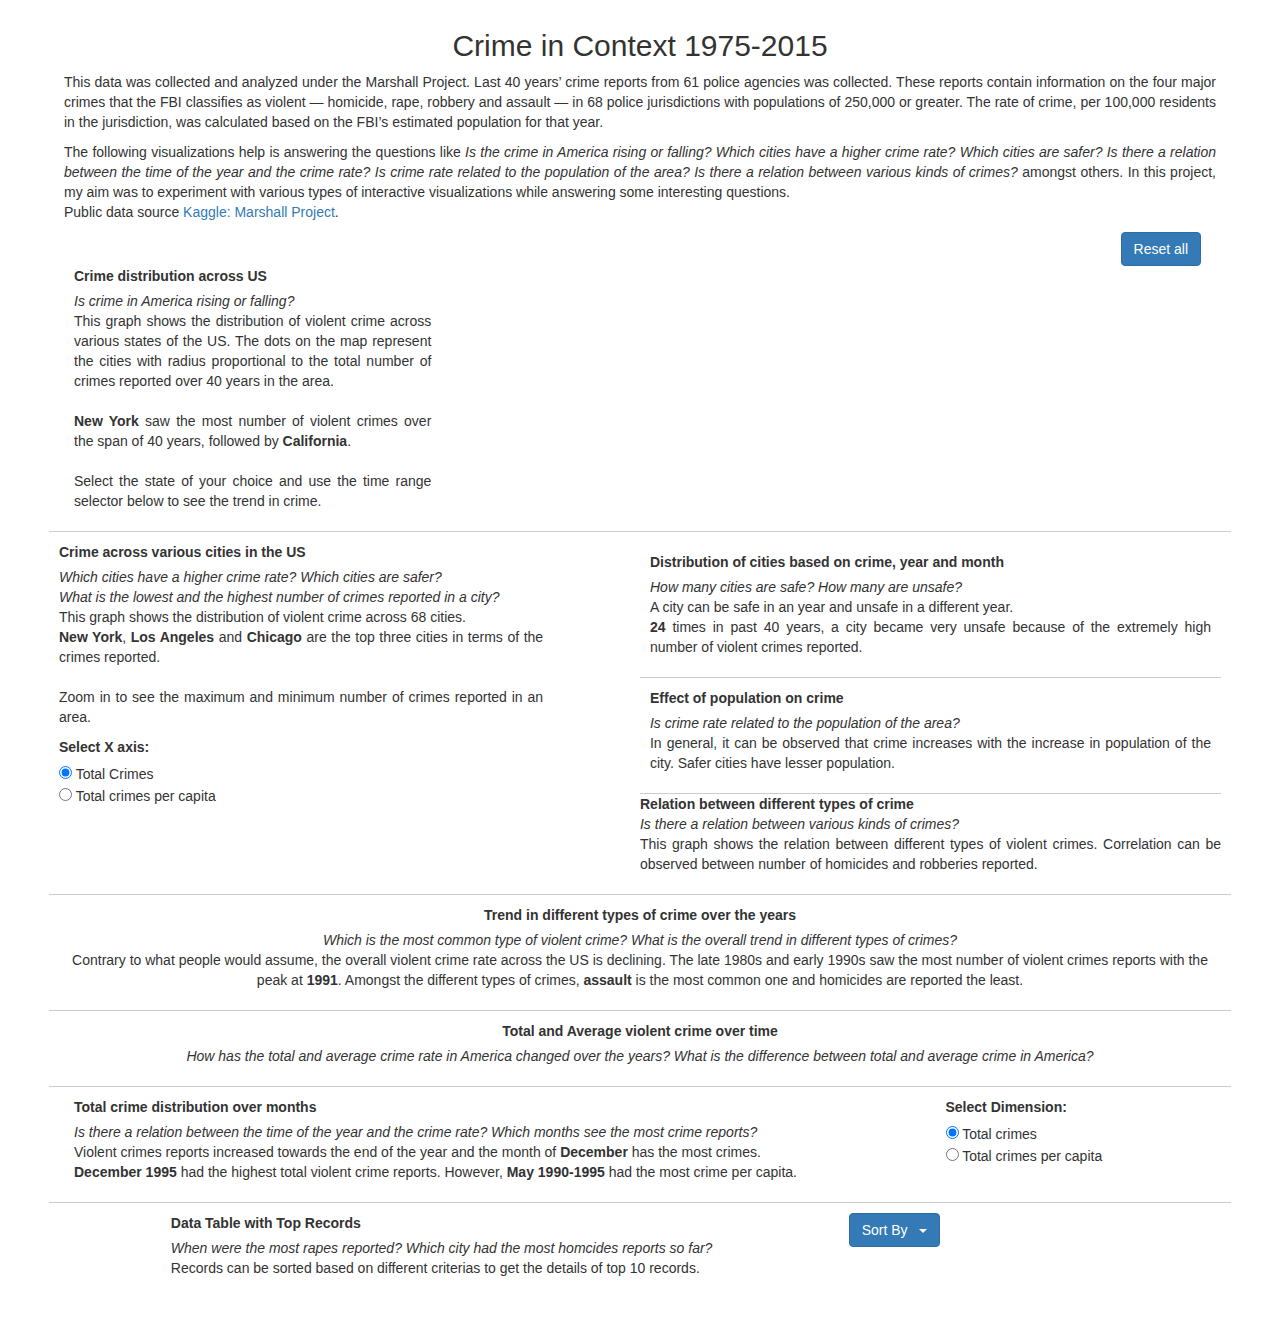
<file: templates/index.html>
<html>
<head>
  <meta charset="utf-8">
  <link rel="stylesheet" type="text/css" href="https://dc-js.github.io/dc.js/css/dc.css" />
  <script src="https://dc-js.github.io/dc.js/js/d3.js"></script>
  <script src="https://dc-js.github.io/dc.js/js/crossfilter.js"></script>
  <script src="https://dc-js.github.io/dc.js/js/dc.js"></script>
  <script src="https://ajax.googleapis.com/ajax/libs/jquery/3.1.1/jquery.min.js"></script>
  <script src="https://maxcdn.bootstrapcdn.com/bootstrap/3.3.7/js/bootstrap.min.js"></script>
	<script src="http://d3js.org/queue.v1.min.js"></script>
	<script src="../static/script/cityIDs.js"></script>
	<script src="../static/script/main.js"></script>
  <link rel="stylesheet" href="https://maxcdn.bootstrapcdn.com/bootstrap/3.3.7/css/bootstrap.min.css">
	<link rel="stylesheet" type="text/css" href="../static/css/style.css" />

	<title id="title">CS590V: Final Project: Crime in Context</title>

	</head>

<body>
	<div class="container" style="padding: 9px">
		<h2><center>Crime in Context 1975-2015</center></h2>
		<p>
			This data was collected and analyzed under the Marshall Project. Last 40 years’ crime reports from 61 police agencies was collected. 
			These reports contain information on the four major crimes that the FBI classifies as violent — homicide, rape, robbery and assault — in 68 
			police jurisdictions with populations of 250,000 or greater. The rate of crime, per 100,000 residents in the jurisdiction, was calculated
			based on the FBI’s estimated population for that year.</p><p>
			The following visualizations help is answering the questions like <i>Is the crime in America rising or falling?</i> <i>Which cities have a 
			higher crime rate? Which cities are safer?</i> <i>Is there a relation between the time of the year and the crime rate?</i> <i>Is crime
			rate related to the population of the area? Is there a relation between various kinds of crimes?</i> amongst others. In this project, my aim 
			was to experiment with various types of interactive visualizations while answering some interesting questions.<br>
			Public data source
				<a href="https://www.kaggle.com/marshallproject/crime-rates"
					 target="_blank">Kaggle: Marshall Project</a>.
		</p>
    <div class="col-sm-12">
      <table style="float: right; padding: 50px;">
        <tr>
          <td><button class="btn btn-primary" onclick="resetall()">Reset all</button>
					</td>
        </tr>
       </table>
    </div>
		<div class="row">
				<div class="col-sm-4">
					<label for="us-chart" id="us-chart-title">Crime distribution across US</label>
					<p><i>Is crime in America rising or falling?</i><br>This graph shows the distribution of violent crime across various states of the US. 
					The dots on the map represent the cities with radius proportional to the total number of crimes reported over 40 years in the area. <br><br>
					<b>New York</b> saw the most number of violent crimes over the span of 40 years, followed by <b>California</b>.<br><br>
					Select the state of your choice and use the time range selector below to see the trend in crime.</p>					
				</div>
				<div class="col-sm-8" id="us-chart"></div>
				<div class="row">
				<center>
					<div id="time-chart"></div>
					<label for="time-chart" id="time-chart-title"></label>
					
				</center>
		</div>
		</div>
		<div class="row">
			<div class="col-sm-5">
				<div class="row">
					<label for="citiesScatterplot" id="citiesScatterplot-title">Crime across various cities in the US</label>
					<p><i>Which cities have a higher crime rate? Which cities are safer?<br>What is the lowest and the highest number of crimes reported in a city?</i><br>
					This graph shows the distribution of violent crime across 68 cities.<br>
					<b>New York</b>, <b>Los Angeles</b> and <b>Chicago</b> are the top three cities in terms of the crimes reported.<br><br>
					Zoom in to see the maximum and minimum number of crimes reported in an area.<br>
					</p>	
					<div id="radioButtonsForXSelectionScatter">
						<label class="buttonHeading">Select X axis:</label><br>
						<form  class="buttonForm">
							<input type="radio" id="x1scatter" name="xScatter" value="x1scatter" checked onclick="changeXScatter(this);"> 
								<span for="x1scatter" id="xRadioText1Scatter">Total Crimes</span>
							</input><br>
							<input type="radio" id="x2scatter" name="xScatter" value="x2scatter" onclick="changeXScatter(this);">
								<span for="x2scatter" id="xRadioText2Scatter">Total crimes per capita</span>
							</input>
						</form>
					</div>
					<div id="citiesScatterplot"></div>
				</div>
			</div>
			<div class="col-sm-1"></div>
			<div class="col-sm-6">	
					<div class="row">
						<label for="piechart" id="piechart-title">Distribution of cities based on crime, year and month</label>
						<p><i>How many cities are safe? How many are unsafe?</i><br>A city can be safe in an year and unsafe in a different year.<br>
							<b>24</b> times in past 40 years, a city became very unsafe because of the extremely high number of violent crimes reported.
						</p>
						<center><div id="piechart"></div></center>
					</div>
					<div class="row">
						<label for="scatterplot" id="scatterplot-title">Effect of population on crime</label>
						<p><i>Is crime rate related to the population of the area?</i><br>
							In general, it can be observed that crime increases with the increase in population of the city. Safer cities have lesser population.
						</p>
						<center><div id="scatterplot"></div></center>
					</div>
					<div class="row">
						<p><b>Relation between different types of crime</b><br>
						<i>Is there a relation between various kinds of crimes?</i><br>
							This graph shows the relation between different types of violent crimes. Correlation can be observed between number of homicides and 
							robberies reported.<br>
							<!-- The color legend for this graph is same as that of the graphs above(Green: Safe, Yellow: Moderate, Orange: Unsafe, Red: Very Unsafe). -->
						</p>
					 <table id="content"></table>
						<!-- <label for="boxplot" id="boxplot-title">Distribution of total violent crime with the type of city</label> -->
						<!-- <p>		</p> -->
						<!-- <div id="boxplot"></div>	 -->
					</div>
			</div>
		</div>
		<!-- <div class="row" > -->
			<!-- <center> -->
				<!-- <p><b>Relation between different types of crime</b><br> -->
					<!-- <i>Is there a relation between various kinds of crimes?</i><br> -->
						<!-- This graph shows the relation between different types of violent crimes. Correlation can be observed between number of homicides and  -->
						<!-- robberies reported.<br> -->
						<!-- The color legend for this graph is same as that of the graphs above(Green: Safe, Yellow: Moderate, Orange: Unsafe, Red: Very Unsafe). -->
					<!-- </p> -->
				 <!-- <table id="content"></table> -->
			<!-- </center> -->
		<!-- </div> -->
		<div class="row">
				<center>
					<label for="line-chart" id="line-chart-title">Trend in different types of crime over the years</label>
					<p><i>Which is the most common type of violent crime? What is the overall trend in different types 
					of crimes?</i><br>Contrary to what people would assume, the overall violent crime rate across the US is declining. 
					The late 1980s and early 1990s saw the most number of violent crimes reports with the peak at <b>1991</b>. 
					Amongst the different types of crimes, <b>assault</b> is the most common one and homicides are reported the least.
					</p>
					<div id="line-chart"></div>		
				</center>
		</div>
		<div class="row">
				<center>
					<label for="areachart" id="areachartlabel">Total and Average violent crime over time</label>
					<p><i>How has the total and average crime rate in America changed over the years? What is the difference between total and average crime in America?</i></p>
					<center><div id="areachart"></div></center>
				</center>
		</div>
		<div class="row" id="heatmapgrp">
			<div class="col-sm-9">
					<label for="heatmapgrp" id="heatMapHeading">Total crime distribution over months</label>
					<p style="text-align:left"><i>Is there a relation between the time of the year and the crime rate? Which months see the most crime reports?</i><br>
					Violent crimes reports increased towards the end of the year and the month of <b>December</b> has the most crimes.<br> 
					<b>December 1995</b> had the highest total violent crime reports. However, <b>May 1990-1995</b> had the most crime per capita.</p>
			</div>
			<div class="col-sm-3">
				<div id="radioButtonsForColorSelectionHeatMap">
						<label class="buttonHeading">Select Dimension:</label><br>
						<form  class="buttonForm">
						<input type="radio" id="color1" name="colorheatmap" value="color1" checked onclick="changeColorHeatmap(this);"> 
							 <span for="color1" id="colorRadioText1Heatmap">Total crimes</span>
						</input><br>
						<input type="radio" id="color2" name="colorheatmap" value="color2" onclick="changeColorHeatmap(this);">
						 <span for="color2" id="colorRadioText2Heatmap">Total crimes per capita</span>
						</input>
						</form>
					</div>
			</div>
				<center>
					<div id="heatmap"></div>
					<!-- <div id="xLabel">Year</div> -->
					<!-- <div id="yLabel">Month</div> -->
					<div id="heatmapkey"></div>
				</center>
		</div>
		
		<div class="row data-table-container">
			<div class="col-sm-1"></div>
			<div class="col-sm-7">
				<label>Data Table with Top Records</label>
				<p><i>When were the most rapes reported? Which city had the most homcides reports so far?</i><br>
				Records can be sorted based on different criterias to get the details of top 10 records.</p>
			</div>
			<div class="col-sm-2 vcenter">
				<div class="btn-group dropdown-button">
					<button type="button" class="btn btn-primary dropdown-toggle" data-toggle="dropdown">
						<span>Sort By&nbsp;&nbsp;&nbsp;</span><span class="caret"></span>
					</button>
					<ul class="dropdown-menu" role="menu" id="sort-table">
					</ul>
				</div>
			</div>
			<div class="col-sm-2"></div>
			<center>
				<div class="panel-body">
						<table id="data-table" class="table table-hover table-striped table-bordered">
						</table>
					</div>
				</center>
		</div>
	</div>
</body>
</html>
</file>
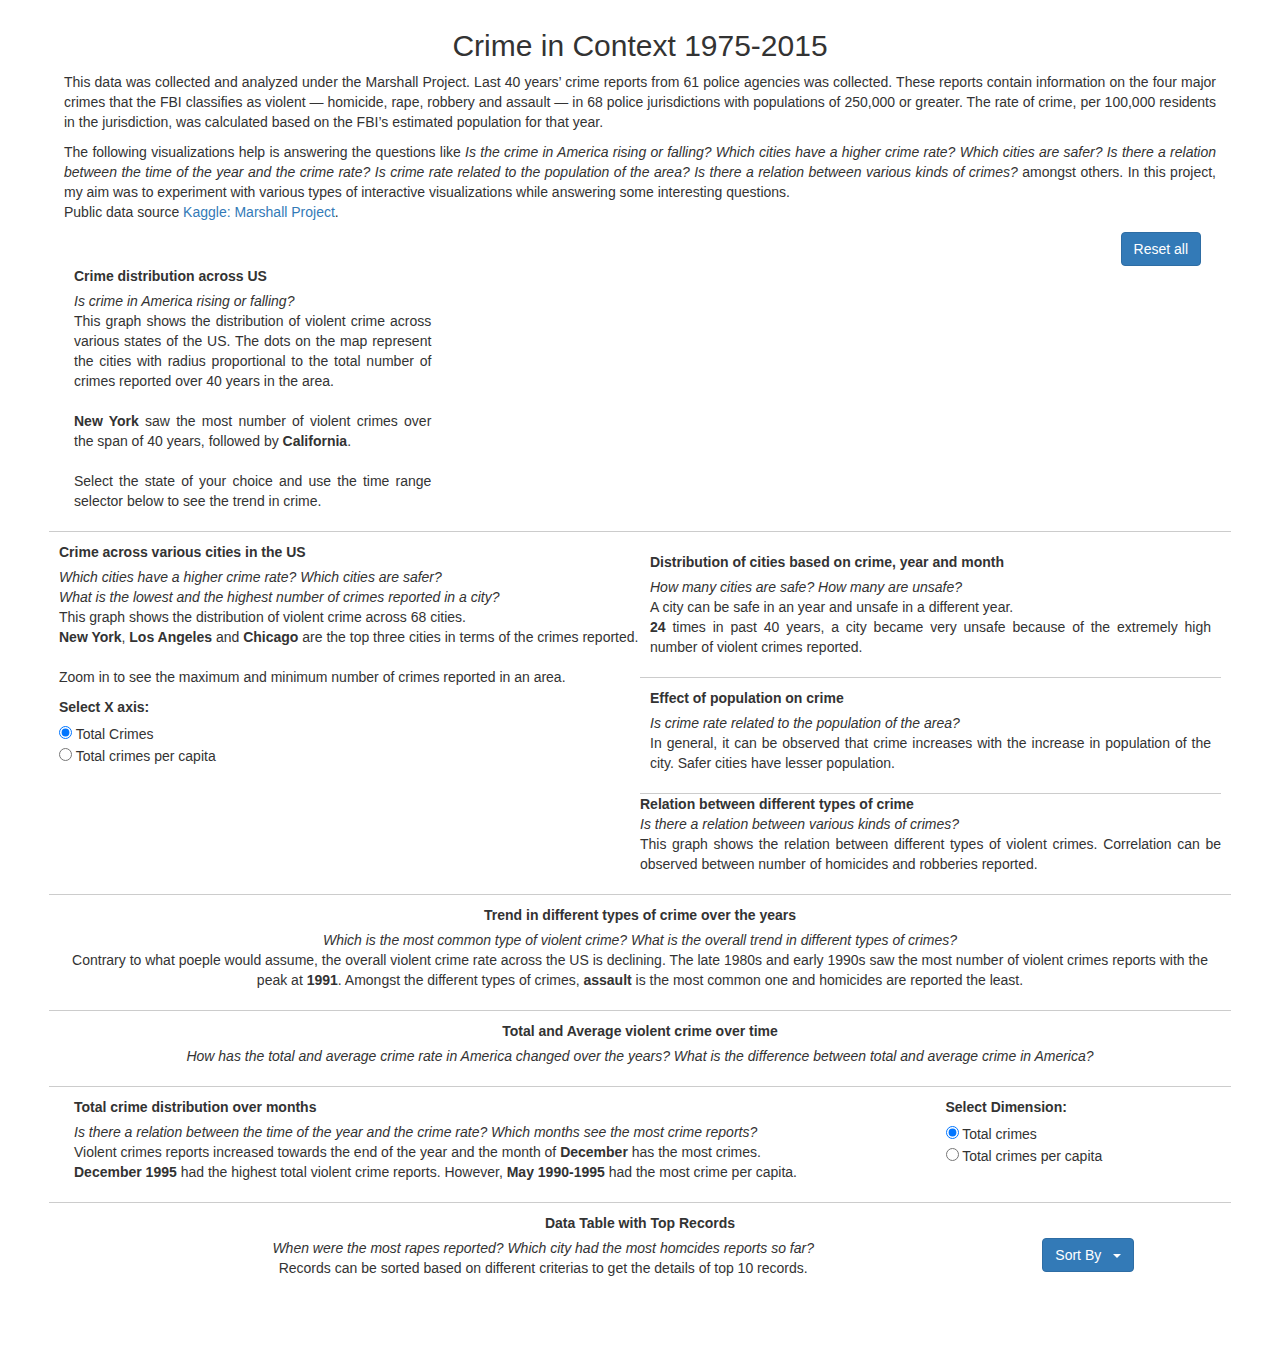
<file: backup/oldindex.html>
<html>
<head>
  <meta charset="utf-8">
  <link rel="stylesheet" type="text/css" href="https://dc-js.github.io/dc.js/css/dc.css" />
  <script src="https://dc-js.github.io/dc.js/js/d3.js"></script>
  <script src="https://dc-js.github.io/dc.js/js/crossfilter.js"></script>
  <script src="https://dc-js.github.io/dc.js/js/dc.js"></script>
  <script src="https://ajax.googleapis.com/ajax/libs/jquery/3.1.1/jquery.min.js"></script>
  <script src="https://maxcdn.bootstrapcdn.com/bootstrap/3.3.7/js/bootstrap.min.js"></script>
	<script src="http://d3js.org/queue.v1.min.js"></script>
	<script src="../static/script/cityIDs.js"></script>
	<script src="../static/script/main.js"></script>
  <link rel="stylesheet" href="https://maxcdn.bootstrapcdn.com/bootstrap/3.3.7/css/bootstrap.min.css">
	<link rel="stylesheet" type="text/css" href="../static/css/style.css" />

	<title id="title">CS590V: Final Project: Crime in Context</title>

	</head>

<body>
	<div class="container" style="padding: 9px">
		<h2><center>Crime in Context 1975-2015</center></h2>
		<p>
			This data was collected and analyzed under the Marshall Project. Last 40 years’ crime reports from 61 police agencies was collected. 
			These reports contain information on the four major crimes that the FBI classifies as violent — homicide, rape, robbery and assault — in 68 
			police jurisdictions with populations of 250,000 or greater. The rate of crime, per 100,000 residents in the jurisdiction, was calculated
			based on the FBI’s estimated population for that year.</p><p>
			The following visualizations help is answering the questions like <i>Is the crime in America rising or falling?</i> <i>Which cities have a 
			higher crime rate? Which cities are safer?</i> <i>Is there a relation between the time of the year and the crime rate?</i> <i>Is crime
			rate related to the population of the area? Is there a relation between various kinds of crimes?</i> amongst others. In this project, my aim 
			was to experiment with various types of interactive visualizations while answering some interesting questions.<br>
			Public data source
				<a href="https://www.kaggle.com/marshallproject/crime-rates"
					 target="_blank">Kaggle: Marshall Project</a>.
		</p>
    <div class="col-sm-12">
      <table style="float: right; padding: 50px;">
        <tr>
          <td><button class="btn btn-primary" onclick="resetall()">Reset all</button>
					</td>
        </tr>
       </table>
    </div>
		<div class="row">
				<div class="col-sm-4">
					<label for="us-chart" id="us-chart-title">Crime distribution across US</label>
					<p><i>Is crime in America rising or falling?</i><br>This graph shows the distribution of violent crime across various states of the US. 
					The dots on the map represent the cities with radius proportional to the total number of crimes reported over 40 years in the area. <br><br>
					<b>New York</b> saw the most number of violent crimes over the span of 40 years, followed by <b>California</b>.<br><br>
					Select the state of your choice and use the time range selector below to see the trend in crime.</p>					
				</div>
				<div class="col-sm-8" id="us-chart"></div>
				<div class="row">
				<center>
					<div id="time-chart"></div>
					<label for="time-chart" id="time-chart-title"></label>
					
				</center>
		</div>
		</div>
		<div class="row">
			<div class="col-sm-6">
				<div class="row">
					<label for="citiesScatterplot" id="citiesScatterplot-title">Crime across various cities in the US</label>
					<p><i>Which cities have a higher crime rate? Which cities are safer?<br>What is the lowest and the highest number of crimes reported in a city?</i><br>
					This graph shows the distribution of violent crime across 68 cities.<br>
					<b>New York</b>, <b>Los Angeles</b> and <b>Chicago</b> are the top three cities in terms of the crimes reported.<br><br>
					Zoom in to see the maximum and minimum number of crimes reported in an area.<br>
					</p>	
					<div id="radioButtonsForXSelectionScatter">
						<label class="buttonHeading">Select X axis:</label><br>
						<form  class="buttonForm">
							<input type="radio" id="x1scatter" name="xScatter" value="x1scatter" checked onclick="changeXScatter(this);"> 
								<span for="x1scatter" id="xRadioText1Scatter">Total Crimes</span>
							</input><br>
							<input type="radio" id="x2scatter" name="xScatter" value="x2scatter" onclick="changeXScatter(this);">
								<span for="x2scatter" id="xRadioText2Scatter">Total crimes per capita</span>
							</input>
						</form>
					</div>
					<div id="citiesScatterplot"></div>
				</div>
			</div>
			<div class="col-sm-6">	
					<div class="row">
						<label for="piechart" id="piechart-title">Distribution of cities based on crime, year and month</label>
						<p><i>How many cities are safe? How many are unsafe?</i><br>A city can be safe in an year and unsafe in a different year.<br>
							<b>24</b> times in past 40 years, a city became very unsafe because of the extremely high number of violent crimes reported.
						</p>
						<center><div id="piechart"></div></center>
					</div>
					<div class="row">
						<label for="scatterplot" id="scatterplot-title">Effect of population on crime</label>
						<p><i>Is crime rate related to the population of the area?</i><br>
							In general, it can be observed that crime increases with the increase in population of the city. Safer cities have lesser population.
						</p>
						<center><div id="scatterplot"></div></center>
					</div>
					<div class="row">
						<p><b>Relation between different types of crime</b><br>
						<i>Is there a relation between various kinds of crimes?</i><br>
							This graph shows the relation between different types of violent crimes. Correlation can be observed between number of homicides and 
							robberies reported.<br>
							<!-- The color legend for this graph is same as that of the graphs above(Green: Safe, Yellow: Moderate, Orange: Unsafe, Red: Very Unsafe). -->
						</p>
					 <table id="content"></table>
						<!-- <label for="boxplot" id="boxplot-title">Distribution of total violent crime with the type of city</label> -->
						<!-- <p>		</p> -->
						<!-- <div id="boxplot"></div>	 -->
					</div>
			</div>
		</div>
		<!-- <div class="row" > -->
			<!-- <center> -->
				<!-- <p><b>Relation between different types of crime</b><br> -->
					<!-- <i>Is there a relation between various kinds of crimes?</i><br> -->
						<!-- This graph shows the relation between different types of violent crimes. Correlation can be observed between number of homicides and  -->
						<!-- robberies reported.<br> -->
						<!-- The color legend for this graph is same as that of the graphs above(Green: Safe, Yellow: Moderate, Orange: Unsafe, Red: Very Unsafe). -->
					<!-- </p> -->
				 <!-- <table id="content"></table> -->
			<!-- </center> -->
		<!-- </div> -->
		<div class="row">
				<center>
					<label for="line-chart" id="line-chart-title">Trend in different types of crime over the years</label>
					<p><i>Which is the most common type of violent crime? What is the overall trend in different types 
					of crimes?</i><br>Contrary to what poeple would assume, the overall violent crime rate across the US is declining. 
					The late 1980s and early 1990s saw the most number of violent crimes reports with the peak at <b>1991</b>. 
					Amongst the different types of crimes, <b>assault</b> is the most common one and homicides are reported the least.
					</p>
					<div id="line-chart"></div>		
				</center>
		</div>
		<div class="row">
				<center>
					<label for="areachart" id="areachartlabel">Total and Average violent crime over time</label>
					<p><i>How has the total and average crime rate in America changed over the years? What is the difference between total and average crime in America?</i></p>
					<center><div id="areachart"></div></center>
				</center>
		</div>
		<div class="row" id="heatmapgrp">
			<div class="col-sm-9">
					<label for="heatmapgrp" id="heatMapHeading">Total crime distribution over months</label>
					<p style="text-align:left"><i>Is there a relation between the time of the year and the crime rate? Which months see the most crime reports?</i><br>
					Violent crimes reports increased towards the end of the year and the month of <b>December</b> has the most crimes.<br> 
					<b>December 1995</b> had the highest total violent crime reports. However, <b>May 1990-1995</b> had the most crime per capita.</p>
			</div>
			<div class="col-sm-3">
				<div id="radioButtonsForColorSelectionHeatMap">
						<label class="buttonHeading">Select Dimension:</label><br>
						<form  class="buttonForm">
						<input type="radio" id="color1" name="colorheatmap" value="color1" checked onclick="changeColorHeatmap(this);"> 
							 <span for="color1" id="colorRadioText1Heatmap">Total crimes</span>
						</input><br>
						<input type="radio" id="color2" name="colorheatmap" value="color2" onclick="changeColorHeatmap(this);">
						 <span for="color2" id="colorRadioText2Heatmap">Total crimes per capita</span>
						</input>
						</form>
					</div>
			</div>
				<center>
					<div id="heatmap"></div>
					<!-- <div id="xLabel">Year</div> -->
					<!-- <div id="yLabel">Month</div> -->
					<div id="heatmapkey"></div>
				</center>
		</div>
		
		<div class="row data-table-container">
			<center><label>Data Table with Top Records</label></center>
			<div class="col-md-10">
				<center>
				<p><i>When were the most rapes reported? Which city had the most homcides reports so far?</i><br>
				Records can be sorted based on different criterias to get the details of top 10 records.</p>		
					<div class="panel-body">
						<table id="data-table" class="table table-hover table-striped table-bordered">
						</table>
					</div>
				</center>
			</div>
			<div class="col-md-2 vcenter">
				<div class="btn-group dropdown-button">
					<button type="button" class="btn btn-primary dropdown-toggle" data-toggle="dropdown">
						<span>Sort By&nbsp;&nbsp;&nbsp;</span><span class="caret"></span>
					</button>
					<ul class="dropdown-menu" role="menu" id="sort-table">
					</ul>
				</div>
			</div>
		</div>
	</div>
</body>
</html>
</file>
<file: static/css/style.css>
[class*="dc-table-"] {
text-align: center;
}
.data-table-container {
padding: 10px;
}
.dropdown-button {

}
.row:not(:last-child) {
border-bottom: 1px solid #ccc;
padding: 10px;
}
th, td { padding: 2px; }

tr.heading td div {
	text-align: center;
}
td.heading {
	position: relative;
}
tr.row:not(.heading) td.heading div {
	white-space: nowrap;
	position: absolute;
	top: 50%;
	left: 50%;
	transform:  translateX(-50%) translateY(-50%) rotate(-90deg);
}
.chart-holder {
	padding: 0 1em;
}
path.left {
	stroke: #1f77b4;
}
path.right {
	stroke: #ff7f0e;
}
path.horizontal {
	stroke-width: 1;
	stroke-opacity: 0.5;
}
path.zero {
	stroke-dasharray: 4, 4;
}
path.zero.right {
	stroke-dashoffset: 4;
}
path.extreme {
	stroke-dasharray: 1, 1;
}
path.extreme.right {
	stroke-dashoffset: 1;
}
.axis > path {
	display: none;
}

body {
	text-align: justify !important;
}

path:hover {
fill-opacity: .7;
}

.table {
	width: 85%;
	font-size: smaller;
}

td {
	padding: 0;
}

div.tooltip {   
position: absolute;           
text-align: center;           
width: 60px;                  
height: 28px;                 
padding: 2px;             
font: 12px sans-serif;        
background: white;   
border: 0px;      
border-radius: 8px;           
pointer-events: none;         
}
</file>
